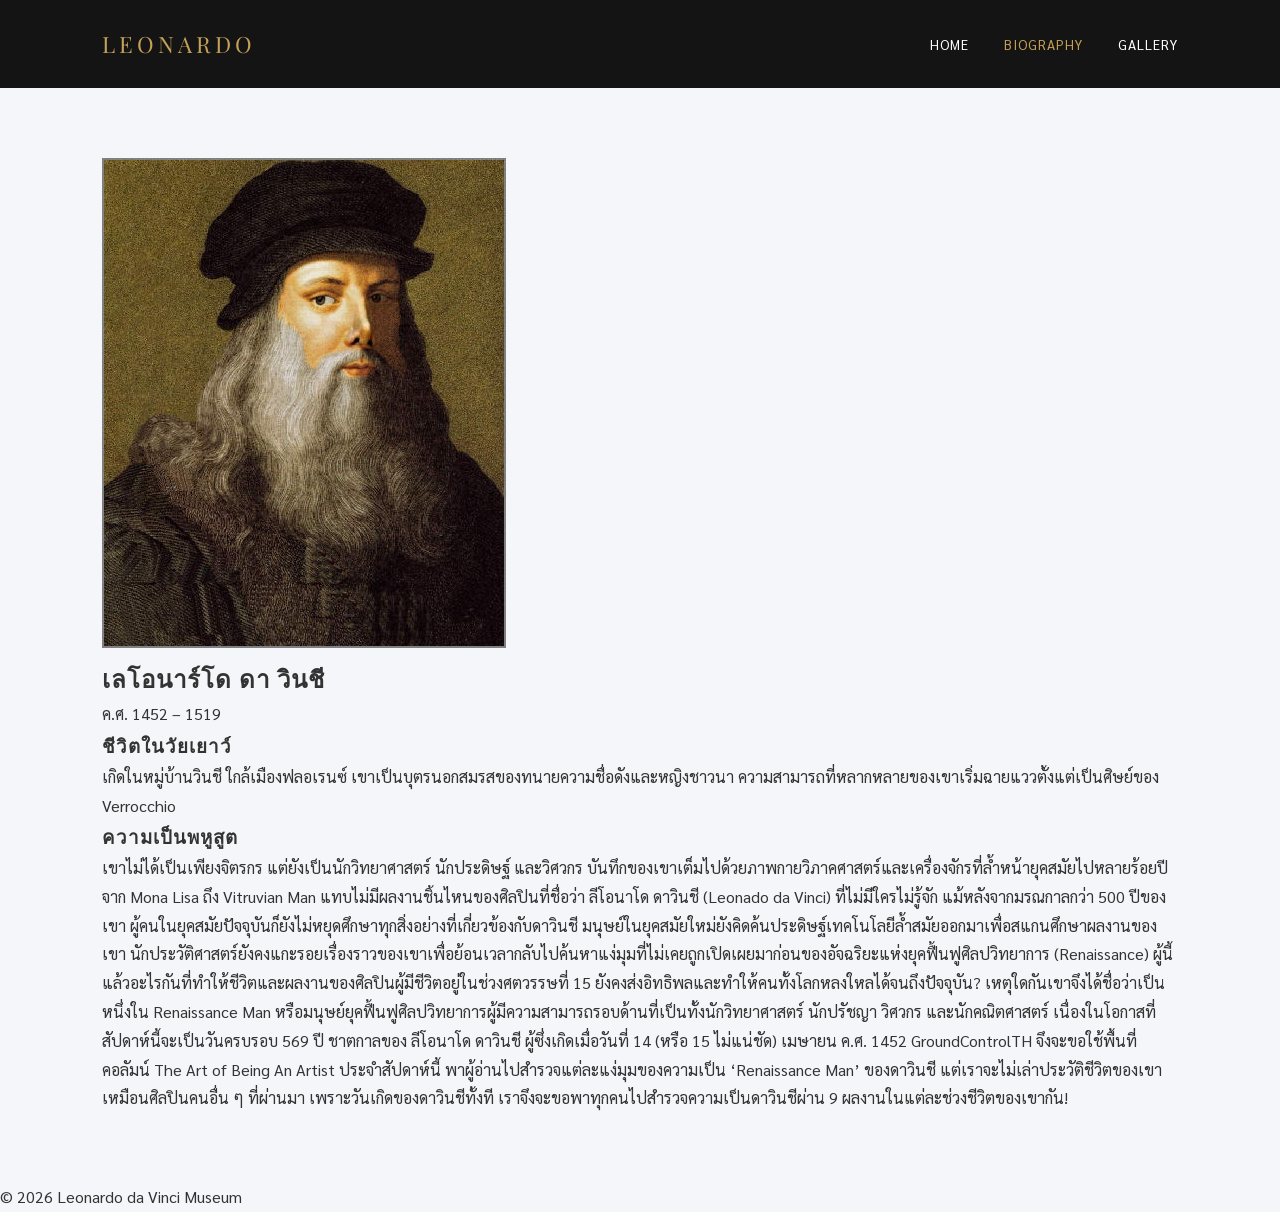
<file: profile.html>
<!DOCTYPE html>
<html lang="th">
<head>
    <meta charset="UTF-8">
    <meta name="viewport" content="width=device-width, initial-scale=1.0">
    <title>Biography | Leonardo da Vinci</title>
    <link rel="stylesheet" href="style.css">
    <link href="https://fonts.googleapis.com/css2?family=Playfair+Display:wght@700&family=Sarabun:wght@300;400;700&display=swap" rel="stylesheet">
</head>
<body>
    <nav class="navbar">
        <div class="logo">LEONARDO</div>
        <ul class="nav-links">
            <li><a href="index.html">Home</a></li>
            <li><a href="profile.html" class="active">Biography</a></li>
            <li><a href="gallery.html">Gallery</a></li>
        </ul>
    </nav>

    <section class="container">
        <div class="profile-card">
            <img src="leonardo-da-vinci.jpg"bio-img">
            <h1>เลโอนาร์โด ดา วินชี</h1>
            <p class="years">ค.ศ. 1452 – 1519</p>
            <div class="bio-text">
                <h3>ชีวิตในวัยเยาว์</h3>
                <p>เกิดในหมู่บ้านวินชี ใกล้เมืองฟลอเรนซ์ เขาเป็นบุตรนอกสมรสของทนายความชื่อดังและหญิงชาวนา ความสามารถที่หลากหลายของเขาเริ่มฉายแววตั้งแต่เป็นศิษย์ของ Verrocchio</p>
                <h3>ความเป็นพหูสูต</h3>
                <p>เขาไม่ได้เป็นเพียงจิตรกร แต่ยังเป็นนักวิทยาศาสตร์ นักประดิษฐ์ และวิศวกร บันทึกของเขาเต็มไปด้วยภาพกายวิภาคศาสตร์และเครื่องจักรที่ล้ำหน้ายุคสมัยไปหลายร้อยปี</p>
                 <P>จาก Mona Lisa ถึง Vitruvian Man แทบไม่มีผลงานชิ้นไหนของศิลปินที่ชื่อว่า ลีโอนาโด ดาวินชี (Leonado da Vinci) ที่ไม่มีใครไม่รู้จัก แม้หลังจากมรณกาลกว่า 500 ปีของเขา ผู้คนในยุคสมัยปัจจุบันก็ยังไม่หยุดศึกษาทุกสิ่งอย่างที่เกี่ยวข้องกับดาวินชี มนุษย์ในยุคสมัยใหม่ยังคิดค้นประดิษฐ์เทคโนโลยีล้ำสมัยออกมาเพื่อสแกนศึกษาผลงานของเขา นักประวัติศาสตร์ยังคงแกะรอยเรื่องราวของเขาเพื่อย้อนเวลากลับไปค้นหาแง่มุมที่ไม่เคยถูกเปิดเผยมาก่อนของอัจฉริยะแห่งยุคฟื้นฟูศิลปวิทยาการ (Renaissance) ผู้นี้

แล้วอะไรกันที่ทำให้ชีวิตและผลงานของศิลปินผู้มีชีวิตอยู่ในช่วงศตวรรษที่ 15 ยังคงส่งอิทธิพลและทำให้คนทั้งโลกหลงใหลได้จนถึงปัจจุบัน? เหตุใดกันเขาจึงได้ชื่อว่าเป็นหนึ่งใน Renaissance Man หรือมนุษย์ยุคฟื้นฟูศิลปวิทยาการผู้มีความสามารถรอบด้านที่เป็นทั้งนักวิทยาศาสตร์ นักปรัชญา วิศวกร และนักคณิตศาสตร์

เนื่องในโอกาสที่สัปดาห์นี้จะเป็นวันครบรอบ 569 ปี ชาตกาลของ ลีโอนาโด ดาวินชี ผู้ซึ่งเกิดเมื่อวันที่ 14 (หรือ 15 ไม่แน่ชัด) เมษายน ค.ศ. 1452 GroundControlTH จึงจะขอใช้พื้นที่คอลัมน์ The Art of Being An Artist ประจำสัปดาห์นี้ พาผู้อ่านไปสำรวจแต่ละแง่มุมของความเป็น ‘Renaissance Man’ ของดาวินชี แต่เราจะไม่เล่าประวัติชีวิตของเขาเหมือนศิลปินคนอื่น ๆ ที่ผ่านมา เพราะวันเกิดของดาวินชีทั้งที เราจึงจะขอพาทุกคนไปสำรวจความเป็นดาวินชีผ่าน 9 ผลงานในแต่ละช่วงชีวิตของเขากัน!


            </div>
        </div>
    </section>

    <footer class="footer">
        <p>&copy; 2026 Leonardo da Vinci Museum</p>
    </footer>
</body>
</html>
</file>
<file: style.css>
:root {
    --gold: #c5a059;
    --dark: #141414;
    --sepia: #2c1e12;
    --cream: #f9f7f2;
    --white: #ffffff;
}

* {
    box-sizing: border-box;
    margin: 0;
    padding: 0;
}

body {
    font-family: 'Sarabun', sans-serif;
    background-color: var(--cream);
    color: var(--sepia);
    scroll-behavior: smooth;
    line-height: 1.8;
}

h1, h2, h3, .logo {
    font-family: 'Playfair Display', serif;
    letter-spacing: 1px;
}

/* ===== Navigation ===== */
.navbar {
    display: flex;
    justify-content: space-between;
    align-items: center;
    padding: 1.5rem 8%;
    background: var(--dark);
    position: sticky;
    top: 0;
    z-index: 1000;
}

.logo {
    color: var(--gold);
    font-size: 1.4rem;
    letter-spacing: 4px;
}

.nav-links {
    display: flex;
    list-style: none;
    gap: 35px;
}

.nav-links a {
    color: var(--white);
    text-decoration: none;
    font-size: 0.85rem;
    text-transform: uppercase;
    letter-spacing: 1px;
    transition: 0.3s;
    position: relative;
}

.nav-links a:hover,
.nav-links a.active {
    color: var(--gold);
}

.nav-links a::after {
    content: "";
    width: 0%;
    height: 2px;
    background: var(--gold);
    position: absolute;
    left: 0;
    bottom: -5px;
    transition: 0.3s;
}

.nav-links a:hover::after {
    width: 100%;
}

/* ===== Hero Section ===== */
.hero {
    height: 85vh;
    background:
        linear-gradient(rgba(0,0,0,0.65), rgba(0,0,0,0.65)),
        url('https://upload.wikimedia.org/wikipedia/commons/thumb/b/b5/Leonardo_Design_for_a_Flying_Machine.jpg/1200px-Leonardo_Design_for_a_Flying_Machine.jpg')
        center/cover fixed;
    display: flex;
    align-items: center;
    padding: 0 8%;
    color: var(--white);
}

.hero h1 {
    font-size: clamp(3rem, 8vw, 5rem);
    line-height: 1.1;
}

.hero h1 span {
    color: var(--gold);
}

/* ===== Section Layout ===== */
.container {
    padding: 100px 8%;
}

.section-intro {
    text-align: center;
    margin-bottom: 60px;
}

.main-title {
    font-size: 2.5rem;
}

.title-line {
    width: 60px;
    height: 3px;
    background: var(--gold);
    margin: 15px auto 0;
}

/* ===== Grid & Cards ===== */
.grid {
    display: grid;
    grid-template-columns: repeat(auto-fit, minmax(280px, 1fr));
    gap: 35px;
}

.card {
    background: var(--white);
    box-shadow: 0 15px 40px rgba(0,0,0,0.08);
    transition: 0.4s ease;
    overflow: hidden;
    border-radius: 6px;
}

.card:hover {
    transform: translateY(-12px);
    box-shadow: 0 25px 60px rgba(0,0,0,0.15);
}

.card img {
    width: 100%;
    height: 280px;
    object-fit: cover;
    transition: 0.4s;
    filter: sepia(0.2);
}

.card:hover img {
    transform: scale(1.05);
}

.card-body {
    padding: 25px;
}

body {
  margin: 0;
  font-family: 'Sarabun', sans-serif;
  background: #f4f6f9;
  color: #333;
}

/* ===== Header ===== */
header {
  background: linear-gradient(135deg, #1a1a1a, #2c2c2c);
  color: white;
  padding: 40px 20px;
  text-align: center;
}

header h1 {
  margin: 0;
  font-size: 34px;
  letter-spacing: 1px;
}

header p {
  opacity: 0.8;
  margin-top: 10px;
}

/* ===== Layout ===== */
.container {
  padding: 70px 8%;
}

.gallery-grid {
  display: grid;
  grid-template-columns: repeat(auto-fit, minmax(240px, 1fr));
  gap: 30px;
}

/* ===== Card ===== */
.card {
  background: white;
  border-radius: 15px;
  overflow: hidden;
  box-shadow: 0 15px 35px rgba(0,0,0,0.08);
  transition: 0.4s ease;
  text-decoration: none;
  color: #333;
}

.card:hover {
  transform: translateY(-10px);
  box-shadow: 0 20px 45px rgba(0,0,0,0.15);
}

.card img {
  width: 100%;
  height: 280px;
  object-fit: cover;
  transition: 0.4s ease;
}

.card:hover img {
  transform: scale(1.08);
}

.card h3 {
  padding: 18px;
  margin: 0;
  text-align: center;
  font-size: 18px;
  background: #fafafa;
}

/* ===== Lightbox ===== */
.lightbox {
  display: none;
  position: fixed;
  inset: 0;
  background: rgba(0,0,0,0.92);
  justify-content: center;
  align-items: center;
  z-index: 999;
  padding: 40px;
}

.lightbox:target {
  display: flex;
}

.lightbox img {
  max-width: 90%;
  max-height: 85%;
  border-radius: 12px;
  box-shadow: 0 20px 60px rgba(0,0,0,0.6);
  animation: zoomIn 0.4s ease;
}

@keyframes zoomIn {
  from { transform: scale(0.8); opacity: 0; }
  to { transform: scale(1); opacity: 1; }
}
</file>
